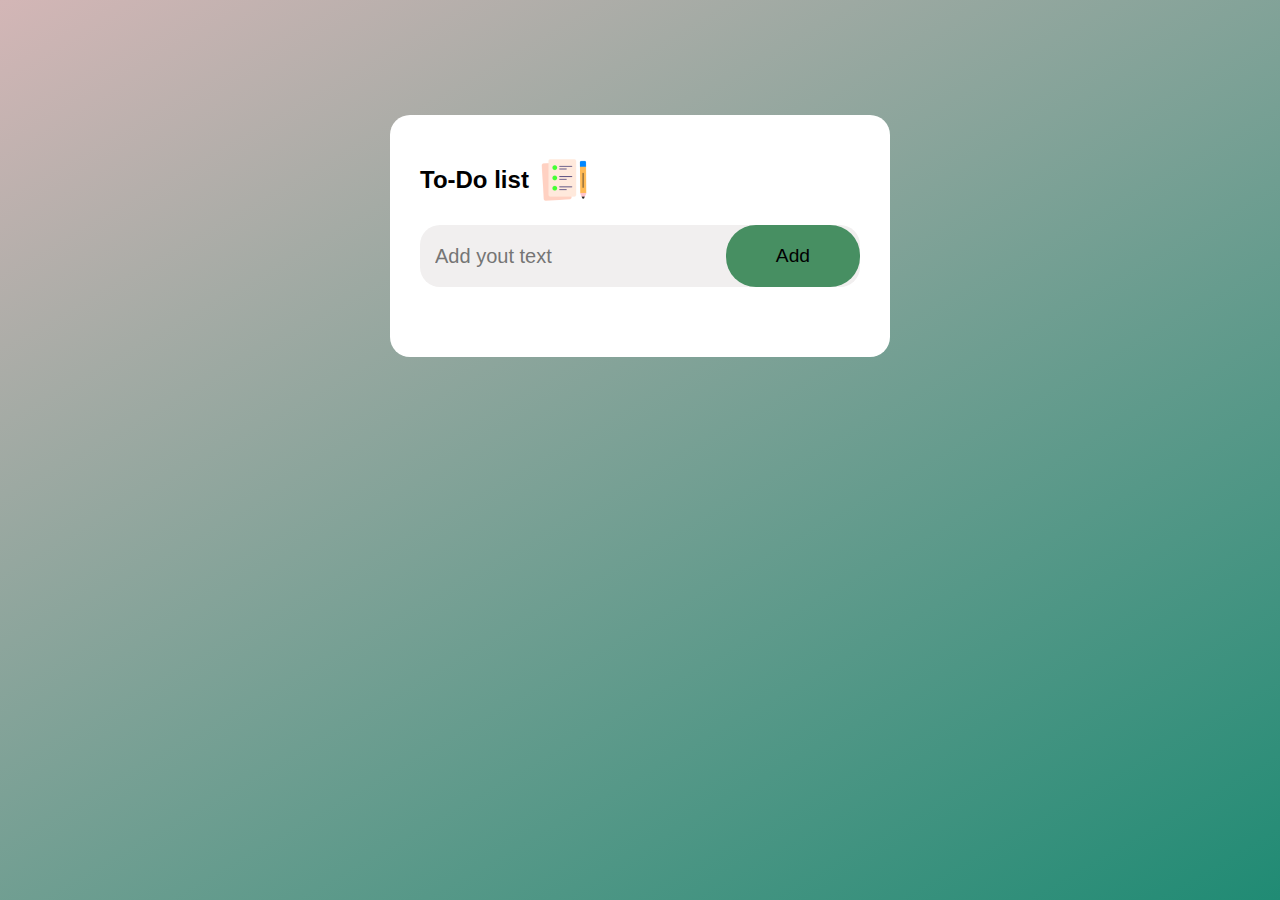
<file: to-do list/index.html>
<!DOCTYPE html>
<html lang="en">
<head>
    <meta charset="UTF-8">
    <meta name="viewport" content="width=device-width, initial-scale=1.0">
    <title>To-Do list</title>
    <link rel="stylesheet" href="style.css">
</head>
<body>
    <div class="container">
        <div class="todo">
            <h2>To-Do list <img src="img/icon.png" alt=""></h2>
            <div class="add">
                <input type="text" placeholder="Add yout text" id="inp-box">
                <button id="btn">Add</button>
            </div>
            <ul id="list-container">
                <!-- in JavaScript file -->
            </ul>
            
        </div>
    </div>

    <script src="script.js"></script>
</body>
</html>
</file>
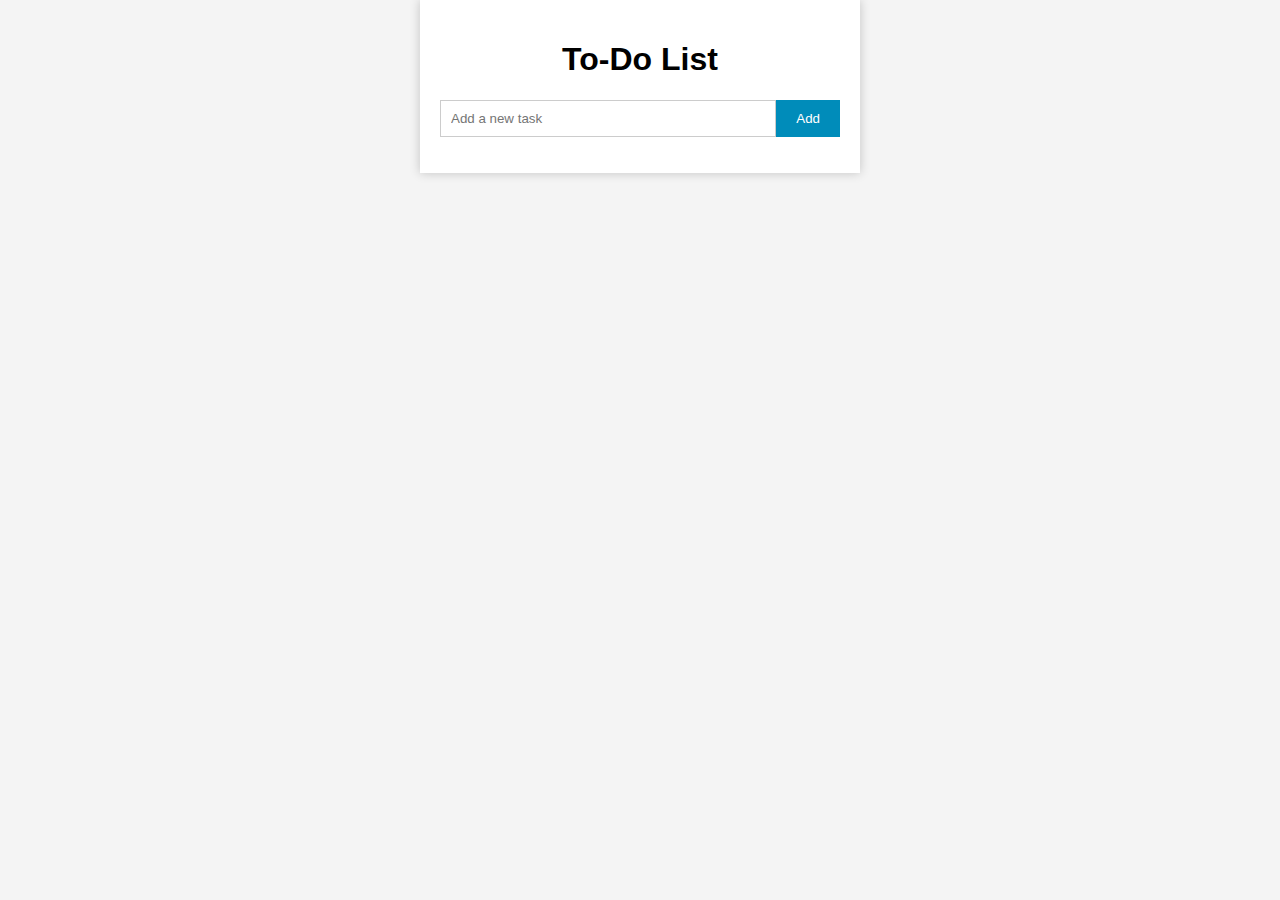
<file: to do gpt/h.html>
<!DOCTYPE html>
<html lang="en">
<head>
    <meta charset="UTF-8">
    <meta name="viewport" content="width=device-width, initial-scale=1.0">
    <link rel="stylesheet" href="style.css">
    <title>to do list</title>
</head>
<body>
    <div class="todo-container">
        <h1>To-Do List</h1>
        <div class="input-container">
            <input type="text" id="task" placeholder="Add a new task">
            <button id="add">Add</button>
        </div>
        <ul id="task-list"></ul>
    </div>
    
    <script src="sc.js"></script>
    
</body>
</html>
</file>
<file: to-do list/style.css>
* {
    margin: 0;
    padding: 0;
    box-sizing: border-box;
    
}
.container {
    width: 100%;
    min-height: 100vh;
    background: linear-gradient(150deg, rgb(211, 182, 182),rgb(32, 139, 116));
    padding: 15px;
}

.todo {
    max-width: 500px;
    background: #fff;
    margin: 100px auto 20px;
    padding: 40px 30px 70px;
    border-radius: 20px;
}
.todo h2 {
    display: flex;
    align-items: center;
    margin-bottom: 20px;
    font-family: 'Franklin Gothic Medium', 'Arial Narrow', Arial, sans-serif;
}
.todo h2 img {
    width: 50px;
    margin-left: 10px;
    cursor: pointer;
}
.add {
    display: flex;
    align-items: center;
    justify-content: space-between;
    border-radius: 20px;
    background:#f1efef ;
}
input {
    flex: 1;
    border: none;
    outline: none;
    background: transparent;
    padding: 15px;
    font-size: 20px;
}
button {
    border: none;
    outline: none;
    padding: 20px 50px;
    background: rgb(71, 143, 98);
    cursor: pointer;
    border-radius: 30px;
    font-size: larger;

}
ul li {
    font-size: 19px;
    font-family: 'Franklin Gothic Medium', 'Arial Narrow', Arial, sans-serif;
    list-style: none;
    padding: 20px 8px 12px 50px;
    user-select: none;
    cursor: pointer;
    position: relative;
}
ul li::before {
    content: "";
    position: absolute;
    height: 30px;
    width: 30px;
    border-radius: 50%;
    background-image: url(img/unchecked.png);
    background-size: cover;
    background-position: center;
    left: 10px;
    top: 16px;
}
ul li.checked {
    color : rgb(197, 20, 20);
    text-decoration: line-through;
}
ul li.checked::before {
    background-image: url(img/checked.png);
}

ul li span {
    position: absolute;
    right: 20px;
    font-size: 40px;
    line-height: 20px;
    color: red;
}

ul li span:hover {
    background-color: antiquewhite;

}
</file>
<file: to do gpt/style.css>
body {
    font-family: Arial, sans-serif;
    background-color: #f4f4f4;
    margin: 0;
    padding: 0;
}

.todo-container {
    background-color: #fff;
    max-width: 400px;
    margin: 0 auto;
    padding: 20px;
    box-shadow: 0px 0px 10px rgba(0, 0, 0, 0.2);
}

h1 {
    text-align: center;
}

.input-container {
    display: flex;
}

input[type="text"] {
    flex: 1;
    padding: 10px;
    border: 1px solid #ccc;
}

button {
    padding: 10px 20px;
    background-color: #008CBA;
    color: #fff;
    border: none;
    cursor: pointer;
}

ul {
    list-style-type: none;
    padding: 0;
}

li {
    margin: 10px 0;
    padding: 5px;
    border: 1px solid #ccc;
    display: flex;
    justify-content: space-between;
    align-items: center;
}

.delete-button {
    background-color: #FF0000;
    color: #fff;
    border: none;
    padding: 5px 10px;
    cursor: pointer;
}
</file>
